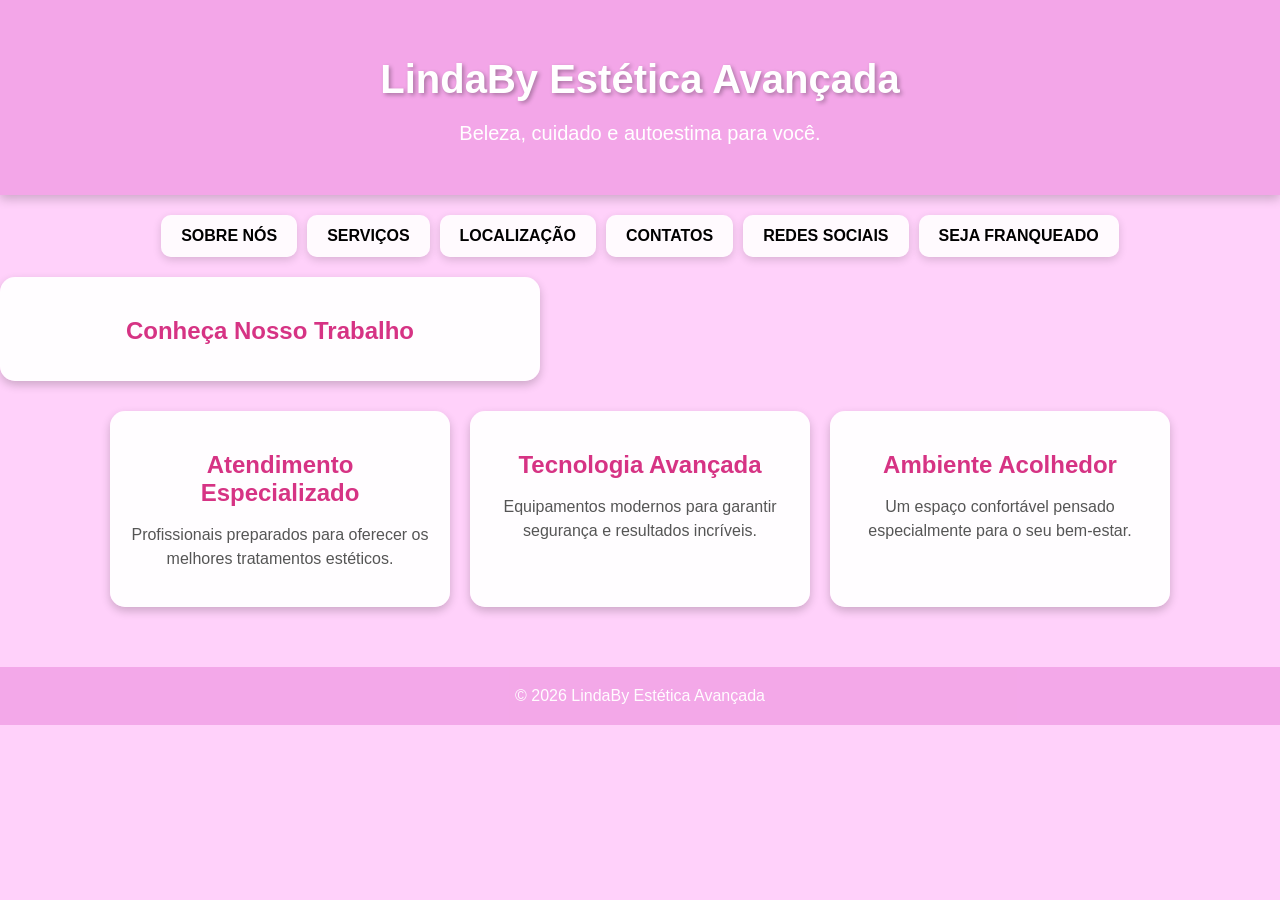
<file: index.html>
<!DOCTYPE html>
<html lang="pt-br">
<head>
    <meta charset="UTF-8">
    <meta name="viewport" content="width=device-width, initial-scale=1.0">
    <link rel="stylesheet" href="style.css">
    <title>LindaBy Estética Avançada</title>
</head>
<body>

<header>
    <h1>LindaBy Estética Avançada</h1>
    <p>Beleza, cuidado e autoestima para você.</p>
</header>

<nav>
    <a href="sobre.html">SOBRE NÓS</a>
    <a href="servicos.html">SERVIÇOS</a>
    <a href="localizacao.html">LOCALIZAÇÃO</a>
    <a href="contato.html">CONTATOS</a>
    <a href="redes.html">REDES SOCIAIS</a>
    <a href="franqueado.html">SEJA FRANQUEADO</a>
</nav>

<div class="caixa video">
    <h2>Conheça Nosso Trabalho</h2>

    <blockquote
        class="instagram-media"
        data-instgrm-permalink="https://www.instagram.com/reel/DWoWH-_ji9L/"
        data-instgrm-version="14">
    </blockquote>

    <script async src="https://www.instagram.com/embed.js"></script>
</div>

<main class="container">

    <div class="caixa">
        <h2>Atendimento Especializado</h2>
        <p>Profissionais preparados para oferecer os melhores tratamentos estéticos.</p>
    </div>

    <div class="caixa">
        <h2>Tecnologia Avançada</h2>
        <p>Equipamentos modernos para garantir segurança e resultados incríveis.</p>
    </div>

    <div class="caixa">
        <h2>Ambiente Acolhedor</h2>
        <p>Um espaço confortável pensado especialmente para o seu bem-estar.</p>
    </div>

</main>

<footer>
    <p>© 2026 LindaBy Estética Avançada</p>
</footer>

</body>
</html>
</file>
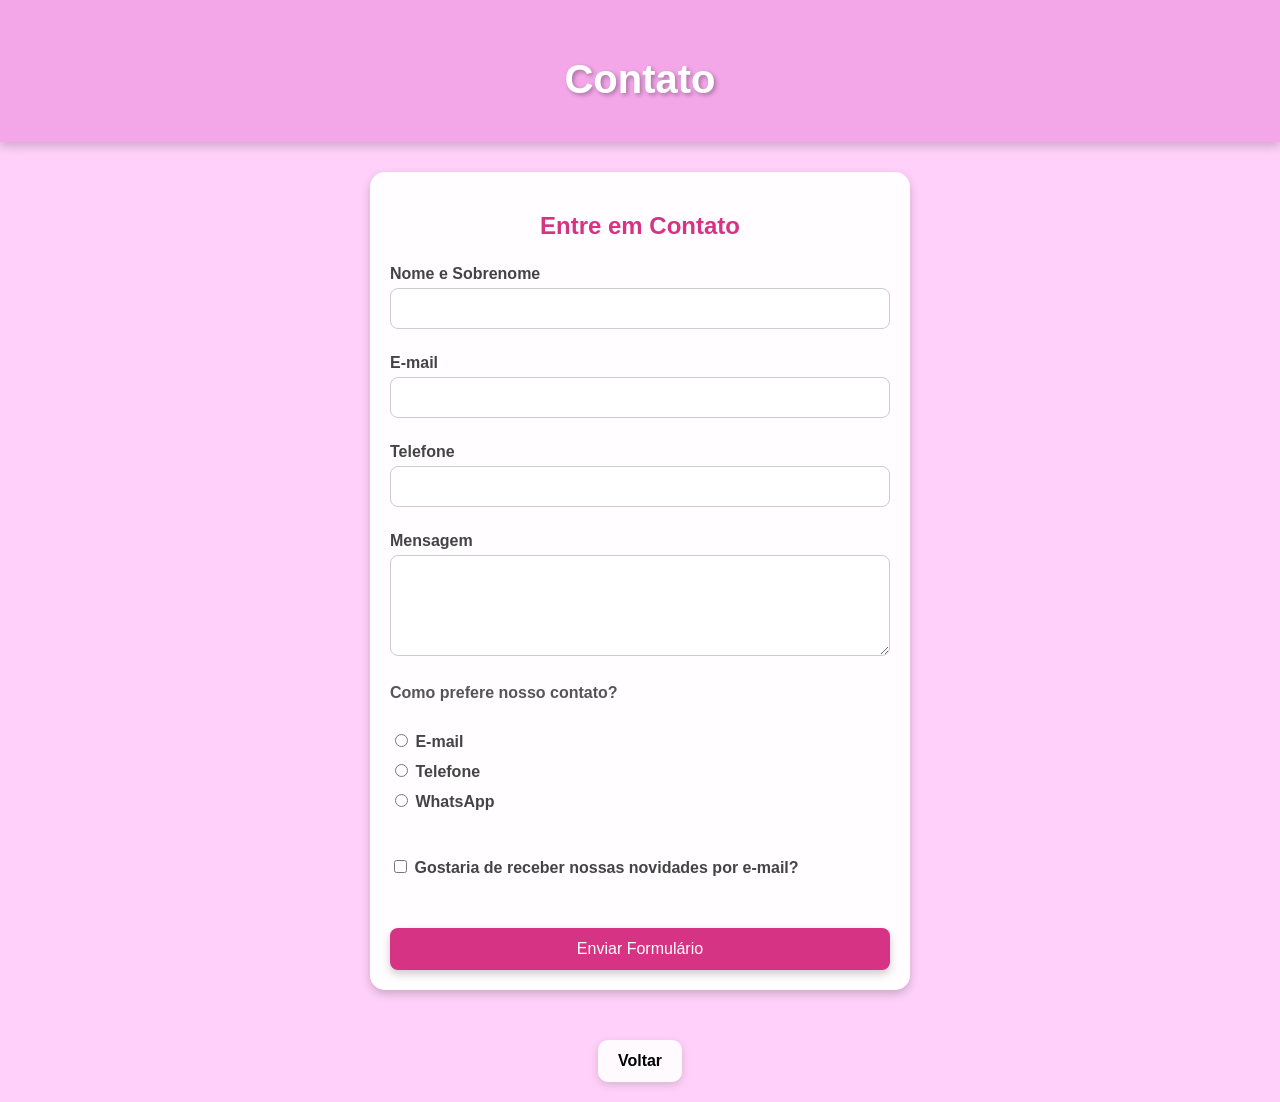
<file: contato.html>
<!DOCTYPE html>
<html lang="pt-br">
<head>
    <meta charset="UTF-8">
    <meta name="viewport" content="width=device-width, initial-scale=1.0">
    <link rel="stylesheet" href="style.css">
    <title>Contato</title>
</head>
<body>

<header>
    <h1>Contato</h1>
</header>

<main class="container">

    <div class="caixa formulario">

        <h2>Entre em Contato</h2>

        <form>

            <label for="nome">Nome e Sobrenome</label>
            <input type="text" id="nome" class="input-padrao" required>

            <label for="email">E-mail</label>
            <input type="email" id="email" class="input-padrao" required>

            <label for="telefone">Telefone</label>
            <input type="tel" id="telefone" class="input-padrao">

            <label for="mensagem">Mensagem</label>
            <textarea id="mensagem" rows="5" class="input-padrao"></textarea>

            <p class="titulo-opcao">Como prefere nosso contato?</p>

            <label>
                <input type="radio" name="contato" value="email">
                E-mail
            </label>

            <label>
                <input type="radio" name="contato" value="telefone">
                Telefone
            </label>

            <label>
                <input type="radio" name="contato" value="whatsapp">
                WhatsApp
            </label>

            <br><br>

            <label>
                <input type="checkbox">
                Gostaria de receber nossas novidades por e-mail?
            </label>

            <br><br>

            <input type="submit" value="Enviar Formulário" class="botao-enviar">

        </form>

    </div>

</main>

<nav>
    <a href="index.html">Voltar</a>
</nav>

</body>
</html>
</file>
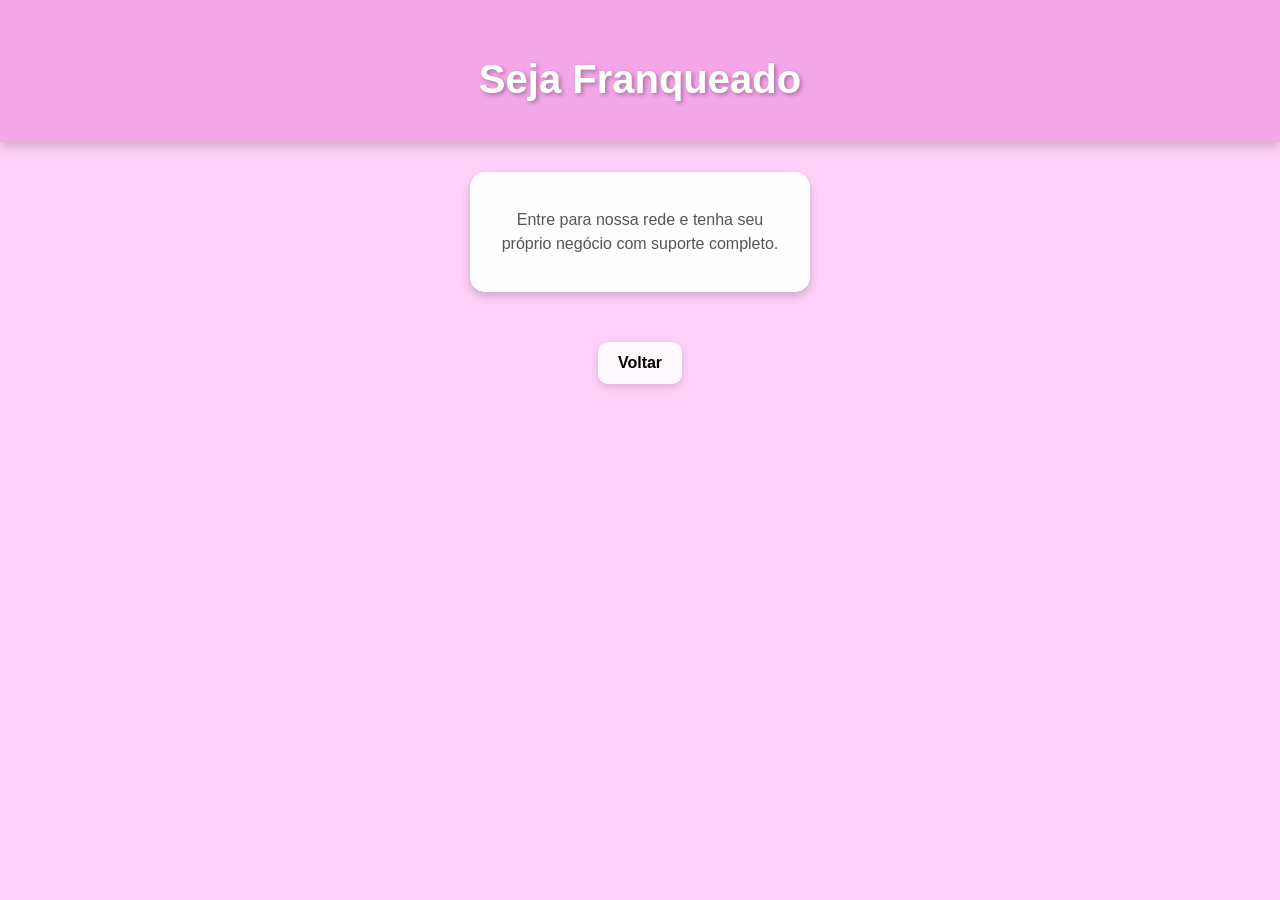
<file: franqueado.html>
<!DOCTYPE html>
<html lang="pt-br">
<head>
    <meta charset="UTF-8">
    <link rel="stylesheet" href="style.css">
    <title>Seja Franqueado</title>
</head>
<body>

<header>
    <h1>Seja Franqueado</h1>
</header>

<main class="container">
    <div class="caixa">
        <p>Entre para nossa rede e tenha seu próprio negócio com suporte completo.</p>
    </div>
</main>

<nav>
    <a href="index.html">Voltar</a>
</nav>

</body>
</html>
</file>
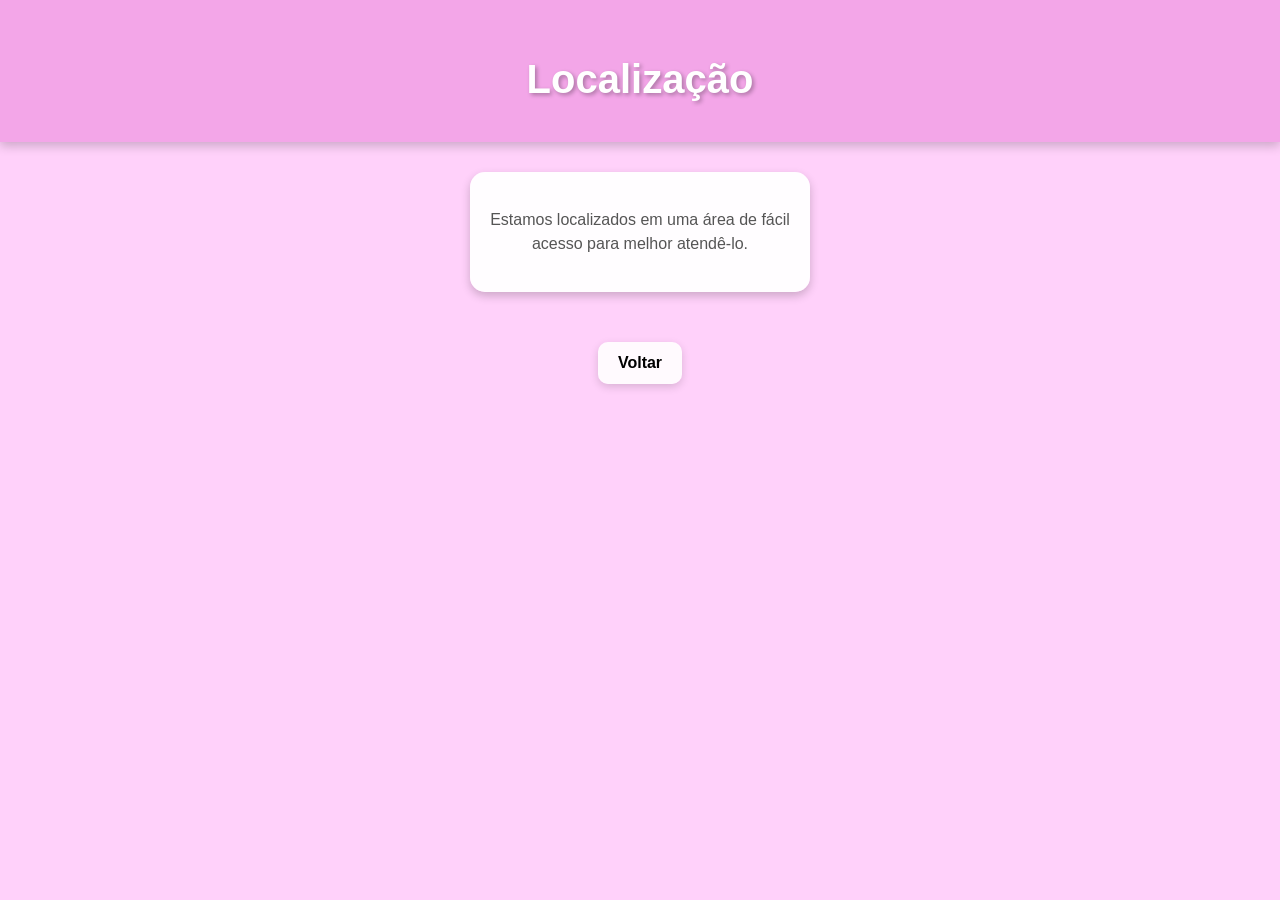
<file: localizacao.html>
<!DOCTYPE html>
<html lang="pt-br">
<head>
    <meta charset="UTF-8">
    <link rel="stylesheet" href="style.css">
    <title>Localização</title>
</head>
<body>

<header>
    <h1>Localização</h1>
</header>

<main class="container">
    <div class="caixa">
        <p>Estamos localizados em uma área de fácil acesso para melhor atendê-lo.</p>
    </div>
</main>

<nav>
    <a href="index.html">Voltar</a>
</nav>

</body>
</html>
</file>
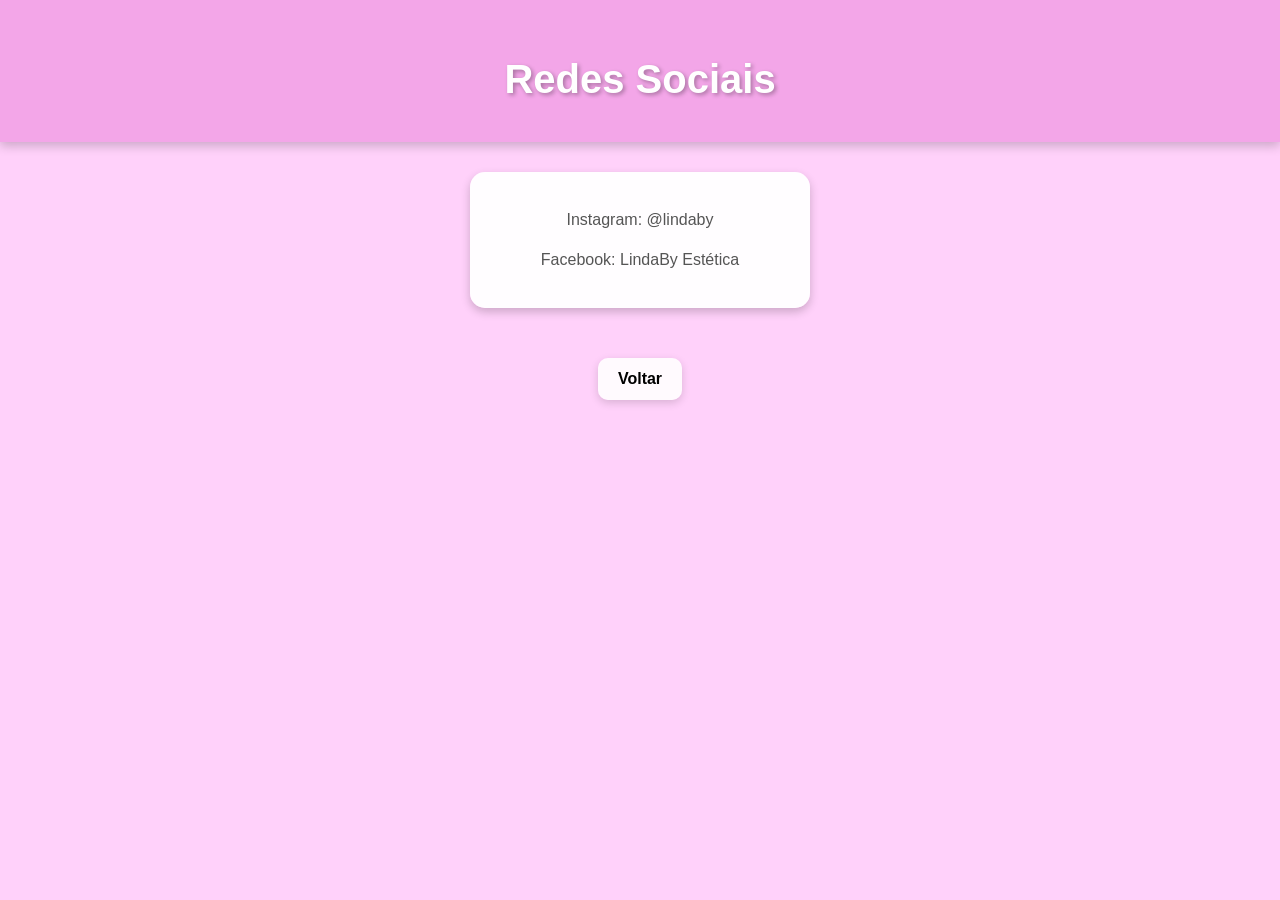
<file: redes.html>
<!DOCTYPE html>
<html lang="pt-br">
<head>
    <meta charset="UTF-8">
    <link rel="stylesheet" href="style.css">
    <title>Redes Sociais</title>
</head>
<body>

<header>
    <h1>Redes Sociais</h1>
</header>

<main class="container">
    <div class="caixa">
        <p>Instagram: @lindaby</p>
        <p>Facebook: LindaBy Estética</p>
    </div>
</main>

<nav>
    <a href="index.html">Voltar</a>
</nav>

</body>
</html>
</file>
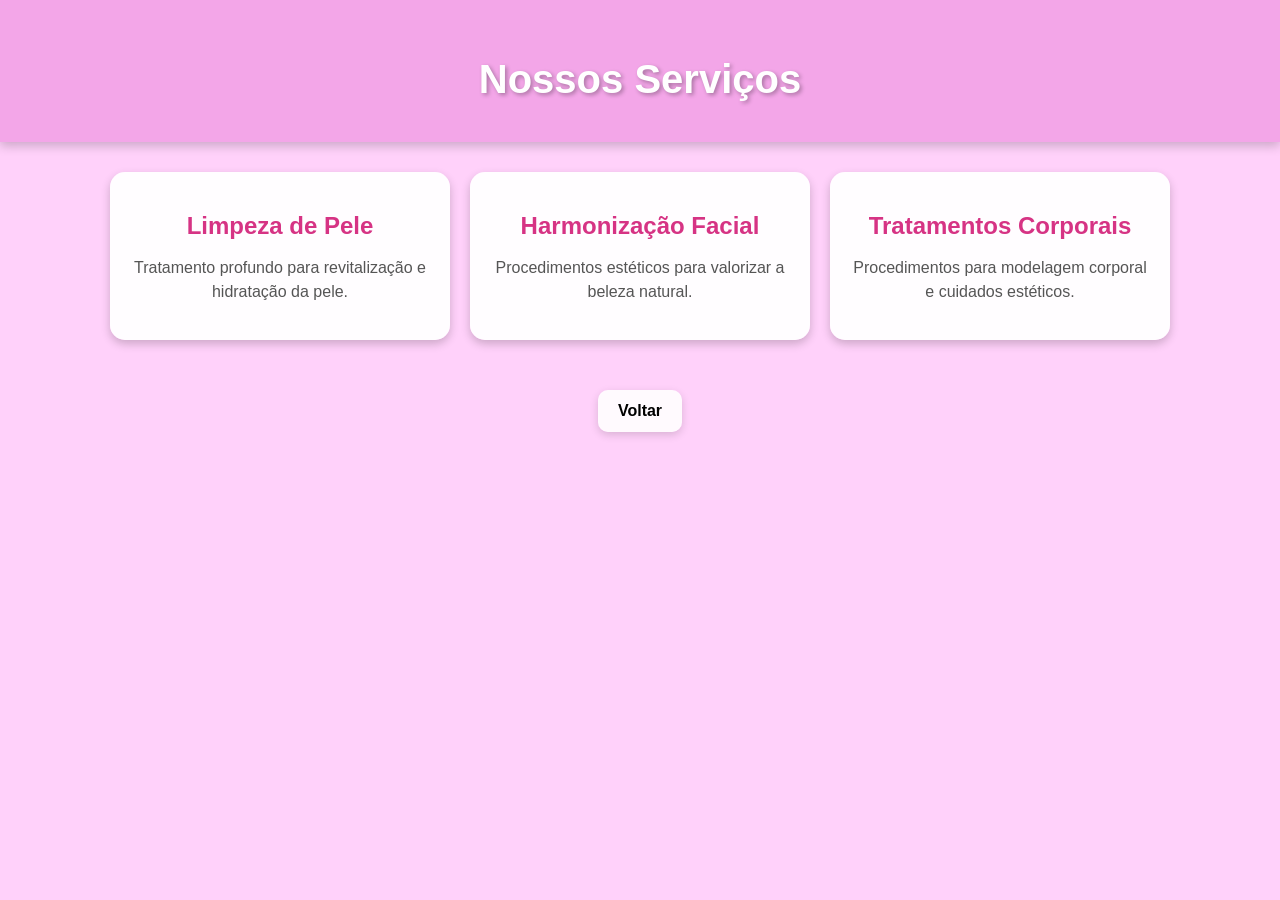
<file: servicos.html>
<!DOCTYPE html>
<html lang="pt-br">
<head>
    <meta charset="UTF-8">
    <link rel="stylesheet" href="style.css">
    <title>Serviços</title>
</head>
<body>

<header>
    <h1>Nossos Serviços</h1>
</header>

<main class="container">

    <div class="caixa">
        <h2>Limpeza de Pele</h2>
        <p>Tratamento profundo para revitalização e hidratação da pele.</p>
    </div>

    <div class="caixa">
        <h2>Harmonização Facial</h2>
        <p>Procedimentos estéticos para valorizar a beleza natural.</p>
    </div>

    <div class="caixa">
        <h2>Tratamentos Corporais</h2>
        <p>Procedimentos para modelagem corporal e cuidados estéticos.</p>
    </div>

</main>

<nav>
    <a href="index.html">Voltar</a>
</nav>

</body>
</html>
</file>
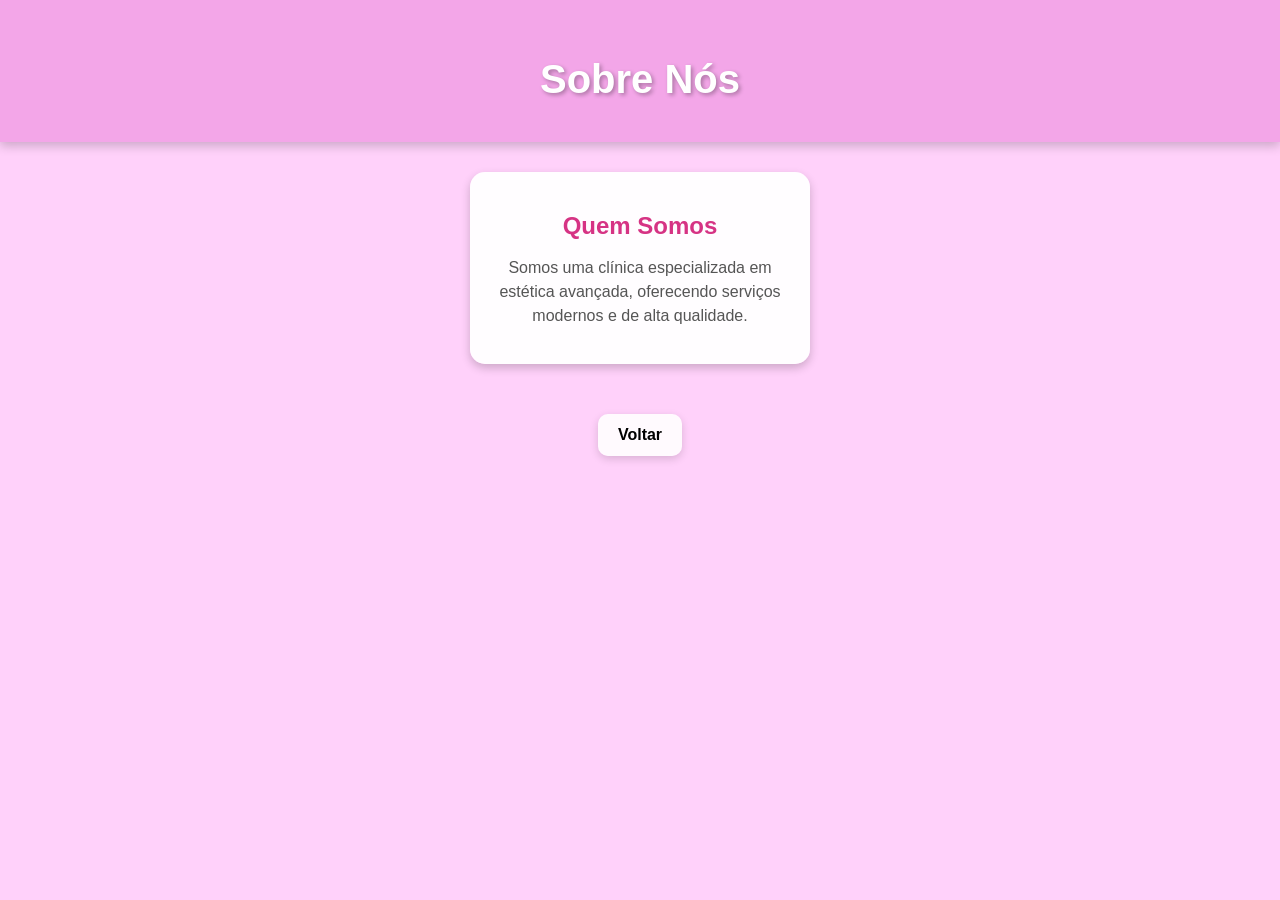
<file: sobre.html>
<!DOCTYPE html>
<html lang="pt-br">
<head>
    <meta charset="UTF-8">
    <link rel="stylesheet" href="style.css">
    <title>Sobre Nós</title>
</head>
<body>

<header>
    <h1>Sobre Nós</h1>
</header>

<main class="container">

    <div class="caixa">
        <h2>Quem Somos</h2>
        <p>Somos uma clínica especializada em estética avançada, oferecendo serviços modernos e de alta qualidade.</p>
    </div>

</main>

<nav>
    <a href="index.html">Voltar</a>
</nav>

</body>
</html>
</file>
<file: style.css>
body {
    background-color: #FFD1FA;
    font-family: Arial, Helvetica, sans-serif;
    margin: 0;
}

/* Cabeçalho */
header {
    background-color: #f3a6e8;
    text-align: center;
    padding: 30px;
    box-shadow: 0 4px 10px rgba(0, 0, 0, 0.2);
}

header h1 {
    color: white;
    font-size: 40px;
    margin-bottom: 10px;
    text-shadow: 2px 2px 4px rgba(0, 0, 0, 0.3);
}

header p {
    color: white;
    font-size: 20px;
}

/* Menu */
nav {
    display: flex;
    justify-content: center;
    flex-wrap: wrap;
    gap: 10px;
    padding: 20px;
}

nav a {
    text-decoration: none;
    color: black;
    background-color: rgba(255, 255, 255, 0.9);
    padding: 12px 20px;
    border-radius: 10px;
    font-weight: bold;
    transition: 0.3s;
    box-shadow: 0 3px 8px rgba(0, 0, 0, 0.15);
}

nav a:hover {
    background-color: #f3a6e8;
    color: white;
    opacity: 0.8;
}

/* Conteúdo principal */
.container {
    display: flex;
    justify-content: center;
    gap: 20px;
    flex-wrap: wrap;
    padding: 30px;
}

/* Caixas */
.caixa {
    background-color: rgba(255, 255, 255, 0.95);
    width: 300px;
    padding: 20px;
    border-radius: 15px;
    box-shadow: 0px 4px 10px rgba(0, 0, 0, 0.2);
    text-align: center;
    transition: 0.3s;
}

.caixa:hover {
    opacity: 0.85;
    transform: translateY(-5px);
    box-shadow: 0px 8px 18px rgba(0, 0, 0, 0.25);
}

.caixa h2 {
    color: #d63384;
    margin-bottom: 15px;
}

.caixa p {
    color: #555;
    font-size: 16px;
    line-height: 1.5;
}

/* Formulário */
.formulario {
    width: 500px;
    max-width: 90%;
    text-align: left;
}

.formulario h2 {
    text-align: center;
    color: #d63384;
}

form {
    display: flex;
    flex-direction: column;
}

form label {
    color: #444;
    font-weight: bold;
    margin-top: 10px;
}

.input-padrao {
    width: 100%;
    padding: 12px;
    margin-top: 5px;
    margin-bottom: 15px;
    border: 1px solid #ccc;
    border-radius: 8px;
    box-sizing: border-box;
}

textarea {
    resize: vertical;
}

.titulo-opcao {
    color: #d63384;
    font-weight: bold;
    margin-top: 10px;
}

.botao-enviar {
    background-color: #d63384;
    color: white;
    border: none;
    padding: 12px;
    border-radius: 8px;
    font-size: 16px;
    cursor: pointer;
    margin-top: 15px;
    transition: 0.3s;
    box-shadow: 0 4px 8px rgba(0, 0, 0, 0.2);
}

.botao-enviar:hover {
    background-color: #b8256c;
    opacity: 0.9;
}

/* Rodapé */
footer {
    background-color: #f3a6e8;
    text-align: center;
    padding: 20px;
    margin-top: 30px;
    opacity: 0.95;
}

footer p {
    color: white;
    margin: 0;
}

/* Vídeo */
.video {
    width: 500px;
    max-width: 90%;
}

.video h2 {
    color: #d63384;
    margin-bottom: 15px;
}

/* Responsividade */
@media (max-width: 768px) {

    header h1 {
        font-size: 30px;
    }

    nav {
        flex-direction: column;
        align-items: center;
    }

    .caixa {
        width: 90%;
    }

    .formulario {
        width: 90%;
    }
}
</file>
